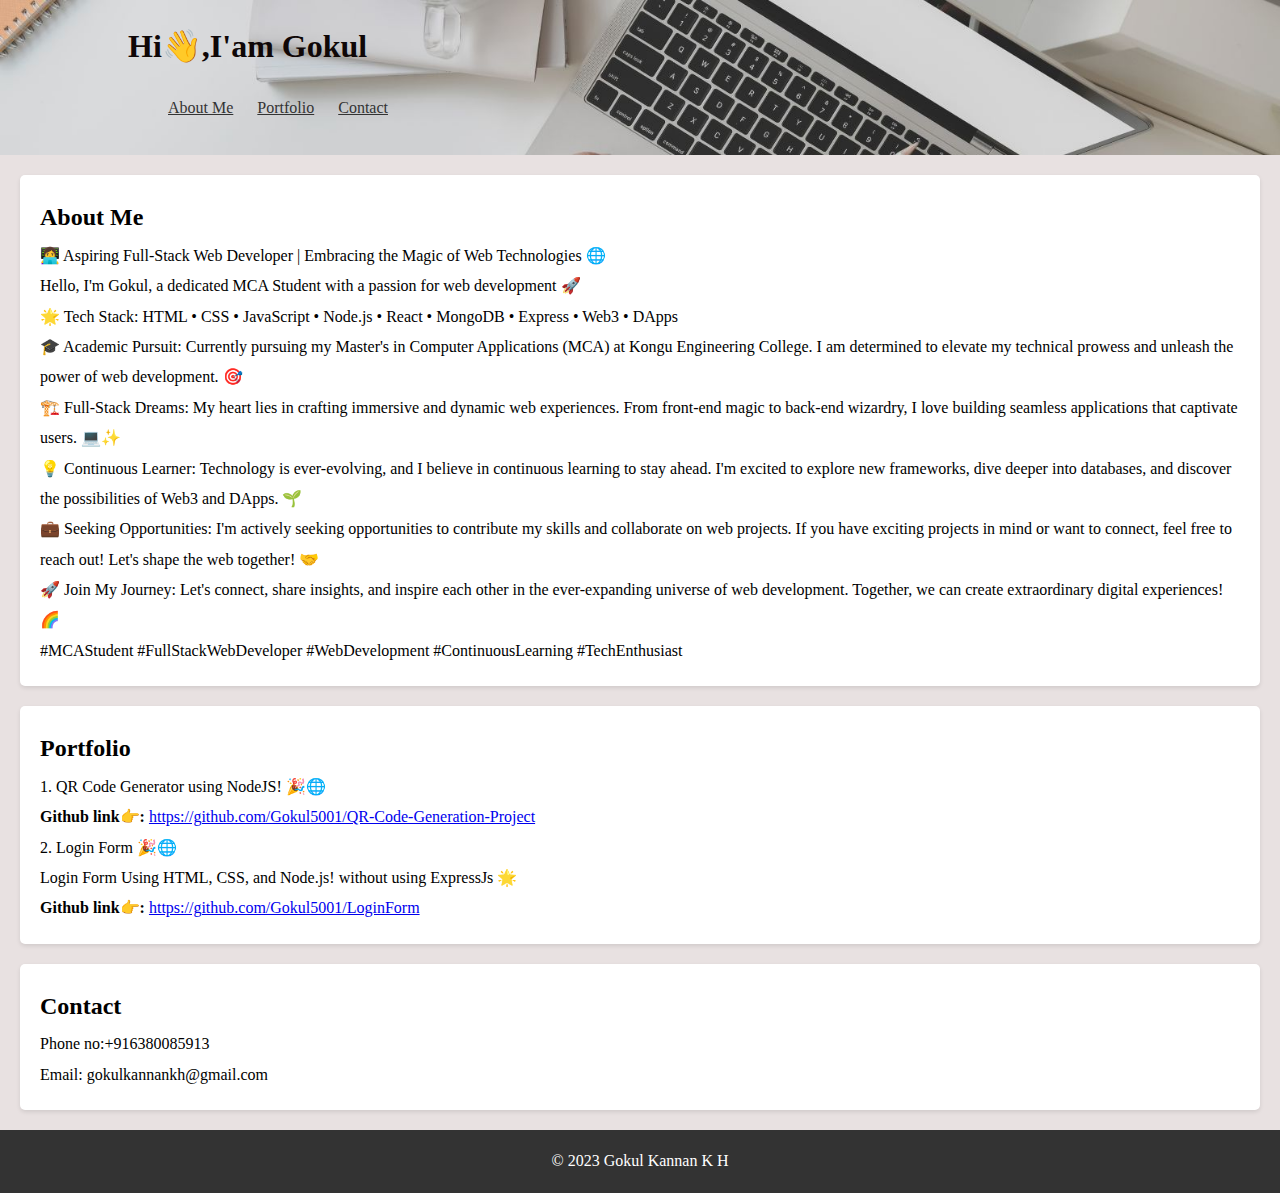
<file: Task-1 Portfolio/index.html>
<!DOCTYPE html>
<html lang="en">
<head>
    <meta charset="UTF-8">
    <meta name="viewport" content="width=device-width, initial-scale=1.0">
    <title>Your Portfolio</title>
    <link rel="stylesheet" href="style.css">
</head>
<body class="text-gray-700 font-body">
    <header>
        <h1>Hi👋,I'am Gokul</h1>
        <nav>
            <ul>
                <li><a href="#about" class="underline">About Me</a></li>
                <li><a href="#portfolio" class="underline">Portfolio</a></li>
                <li><a href="#contact" class="underline">Contact</a></li>
            </ul>
        </nav>
    </header>

    <section id="about">
        <h2>About Me</h2>
        <p>👩‍💻 Aspiring Full-Stack Web Developer | Embracing the Magic of Web Technologies 🌐</p>
        
        <p>Hello, I'm Gokul, a dedicated MCA Student with a passion for web development 🚀</p>
        
        <p>🌟 Tech Stack: HTML • CSS • JavaScript • Node.js • React • MongoDB • Express • Web3 • DApps</p>
        
        <p>🎓 Academic Pursuit: Currently pursuing my Master's in Computer Applications (MCA) at Kongu Engineering College. I am determined to elevate my technical prowess and unleash the power of web development. 🎯</p>
        
        <p>🏗️ Full-Stack Dreams: My heart lies in crafting immersive and dynamic web experiences. From front-end magic to back-end wizardry, I love building seamless applications that captivate users. 💻✨</p>
        
        <p>💡 Continuous Learner: Technology is ever-evolving, and I believe in continuous learning to stay ahead. I'm excited to explore new frameworks, dive deeper into databases, and discover the possibilities of Web3 and DApps. 🌱</p>
        
        <p>💼 Seeking Opportunities: I'm actively seeking opportunities to contribute my skills and collaborate on web projects. If you have exciting projects in mind or want to connect, feel free to reach out! Let's shape the web together! 🤝</p>
        
        <p>🚀 Join My Journey: Let's connect, share insights, and inspire each other in the ever-expanding universe of web development. Together, we can create extraordinary digital experiences! 🌈</p>
        
        <p>#MCAStudent #FullStackWebDeveloper #WebDevelopment #ContinuousLearning #TechEnthusiast</p>
    </section>
    
    <section id="portfolio">
        <h2>Portfolio</h2>
        <p>1. QR Code Generator using NodeJS! 🎉🌐</p>
        <p><b>Github link👉:</b> <a href="https://github.com/Gokul5001/QR-Code-Generation-Project">https://github.com/Gokul5001/QR-Code-Generation-Project</a></p>
        
        <p>2. Login Form 🎉🌐</p>
        <p>Login Form Using HTML, CSS, and Node.js! without using ExpressJs 🌟</p>
        <p><b>Github link👉:</b> <a href="https://github.com/Gokul5001/LoginForm">https://github.com/Gokul5001/LoginForm</a></p>
    </section>
    
    <section id="contact">
        <h2>Contact</h2>
        <p>Phone no:+916380085913</p>
        <p>Email: gokulkannankh@gmail.com</p>
        
    </section>

    <footer>
        <p>&copy; 2023 Gokul Kannan K H</p>
    </footer>

    <!-- Optional JavaScript -->
    <script src="script.js"></script>
</body>
</html>
</file>
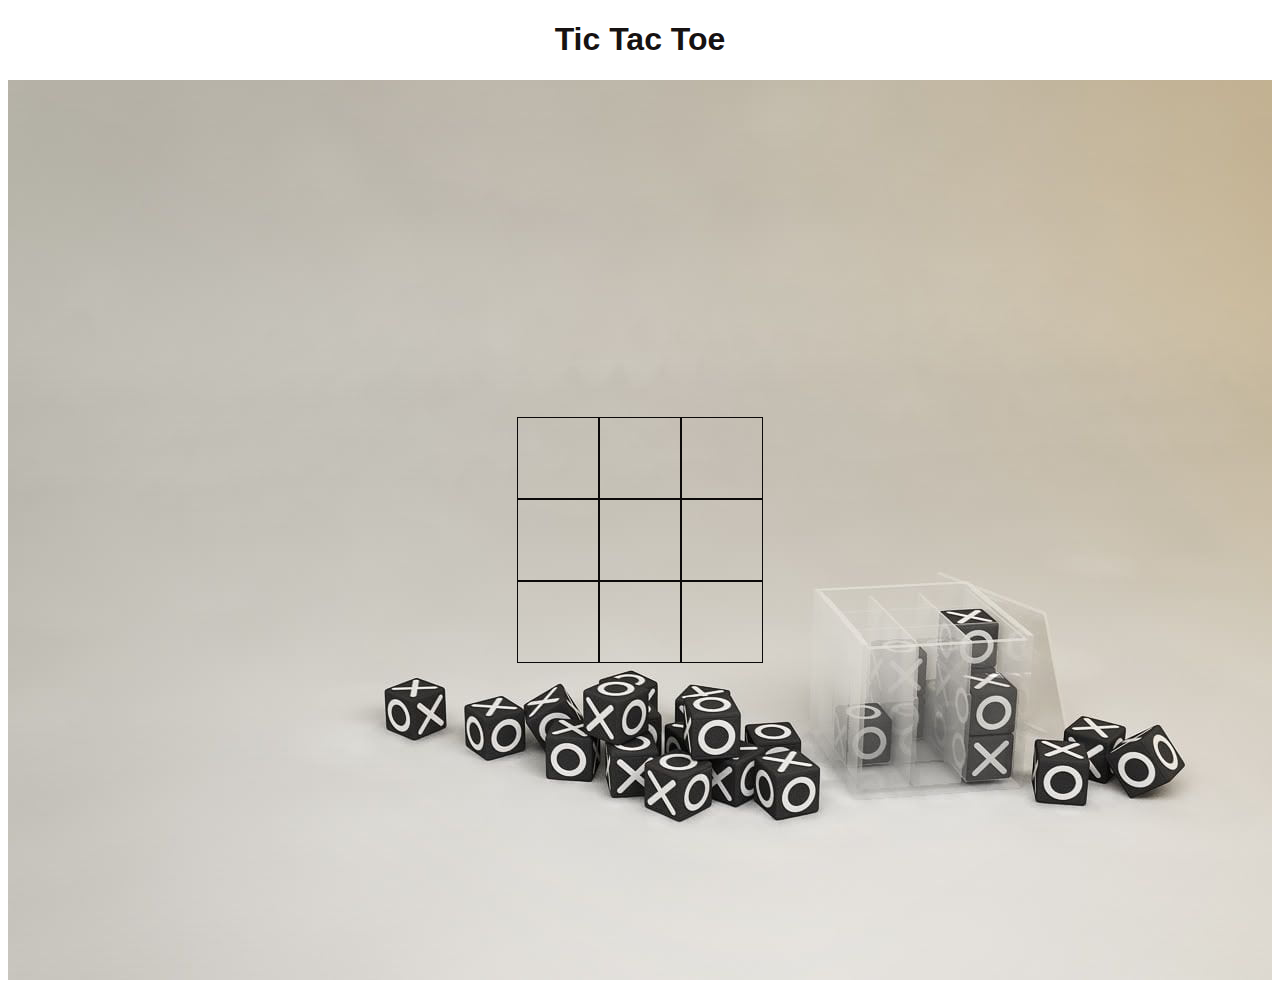
<file: Task-3 Tic Tac Toe Game/index.html>
<!DOCTYPE html>
<html lang="en">
<head>
    <meta charset="UTF-8">
    <meta name="viewport" content="width=device-width, initial-scale=1.0">
    <title>Tic Tac Toe</title>
    <link rel="stylesheet" href="style.css">
</head>
<body>
    <h1>Tic Tac Toe</h1>
    <div class="background-container">
        <div class="game-container">
        <!-- Create the 3x3 grid for the game -->
        <div class="row">
            <div class="cell"></div>
            <div class="cell"></div>
            <div class="cell"></div>
        </div>
        <div class="row">
            <div class="cell"></div>
            <div class="cell"></div>
            <div class="cell"></div>
        </div>
        <div class="row">
            <div class="cell"></div>
            <div class="cell"></div>
            <div class="cell"></div>
        </div>
    </div>
    <script src="script.js"></script>
</body>
</html>
</file>
<file: Task-3 Tic Tac Toe Game/style.css>
/* Your existing CSS styles */

body {
    font-family: Arial, sans-serif;
    text-align: center;
    color: #000000;
}
h1 {
    color: #161212;
    text-align: center;
}

.game-container {
    display: inline-block;
    margin-top: 20px;
}

.background-container {
    background-image: url('2.jpg'); /* Replace 'your-image-url.jpg' with the path to your image */
    background-size: cover;
    background-repeat: no-repeat;
    background-position: center;
    width: 100%;
    height: 100vh; /* Adjust the height to fit your content */
   
    top: 0;
    left: 0;
    display: flex;
    justify-content: center;
    align-items: center;
}

/* Rest of your existing CSS styles */

.row {
    display: flex;
}

.cell {
    width: 80px;
    height: 80px;
    border: 1px solid #0c0a0a;
    display: flex;
    justify-content: center;
    align-items: center;
    font-size: 24px;
    cursor: pointer;
}

.cell:hover {
    background-color: #f0f0f0;
}
</file>
<file: Task-1 Portfolio/style.css>
/* Reset some default styles */
body, h1, h2, p {
    margin: 0;
    padding: 0;
}

/* Basic styling */
body {
    font-family: Georgia, 'Times New Roman', Times, serif;
    background-color: #e8e1e1; /* Light gray background */
    line-height: 1.9;
}
header {
    background-image: url('Images.jpg'); /* Replace with your image path */
    background-size: cover;
    color: #0f0707; /* White text */
    text-align: left; /* Align text to the left */
    padding: 1rem 10%; /* Add left padding to slightly shift the text to the left */
}

nav ul {
    list-style-type: none;
}

nav li {
    display: inline;
    margin-right: 20px;
}

nav a {
    text-decoration: underline;
    color: #333333; /* Dark gray text */
}

section {
    padding: 20px;
    margin: 20px;
    background-color: #ffffff; /* White background */
    border-radius: 5px;
    box-shadow: 0px 2px 4px rgba(0, 0, 0, 0.1); /* Drop shadow */
}

footer {
    text-align: center;
    padding: 1rem 0;
    background-color: #333333; /* Dark gray background */
    color: #ffffff; /* White text */
}
</file>
